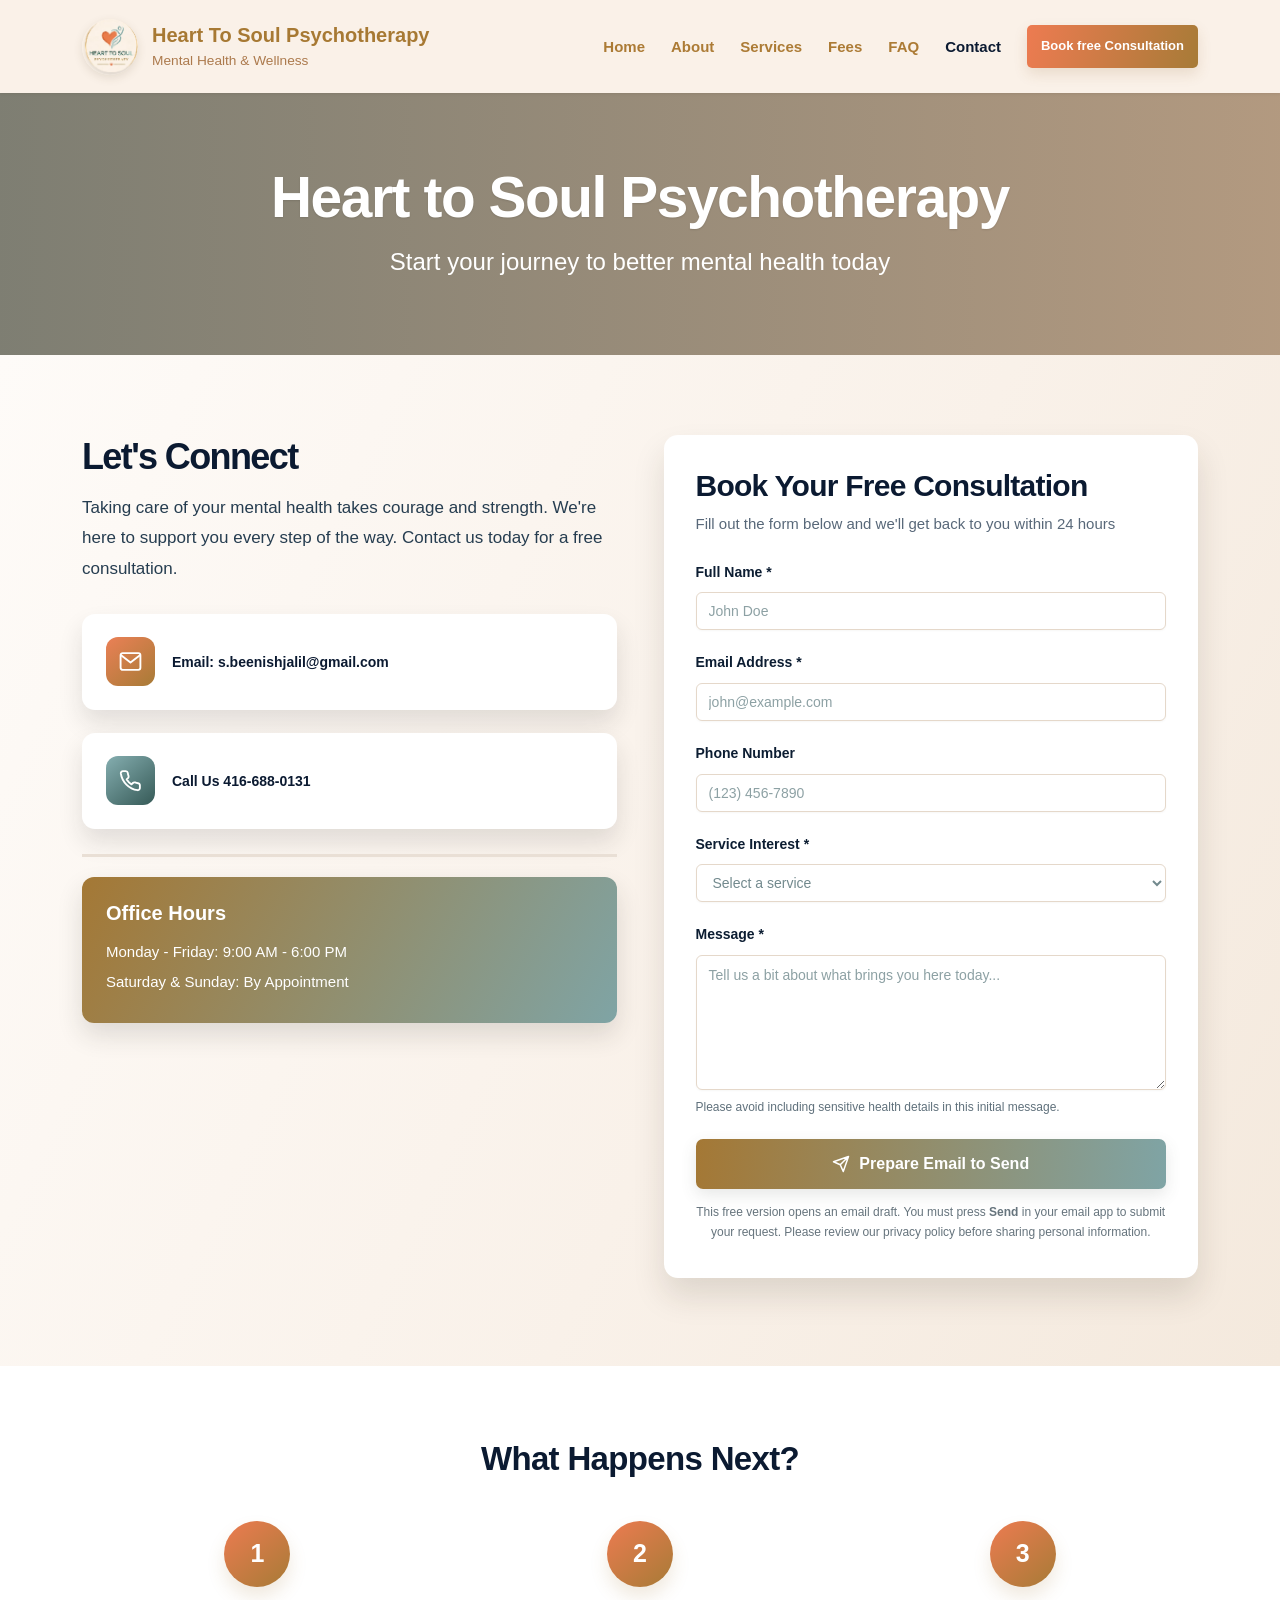
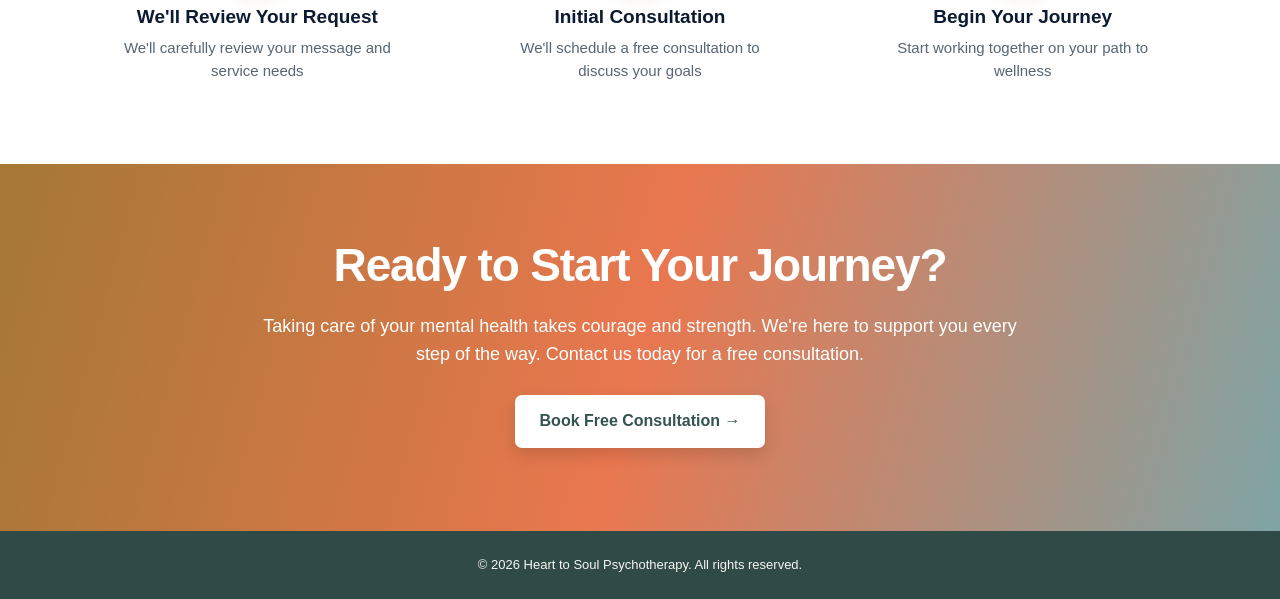
<file: contact.html>
<!doctype html>
<html lang="en-CA">
<head>
<meta charset="utf-8">
<meta name="viewport" content="width=device-width,initial-scale=1">
<meta name="description" content="Contact Heart to Soul Psychotherapy for individual therapy, family therapy, parental consultation and a free consultation request.">
<title>Contact | Heart to Soul Psychotherapy</title>
<style>
  :root{--ink:#0b1a31;--gold:#a47835;--rust:#e9774f;--teal:#7fa4a5;--forest:#3f625e;--paper:#fcf6f0;--muted:#4e6171}
  *{box-sizing:border-box}
  html{scroll-behavior:smooth}
  body{margin:0;font-family:Inter,"Segoe UI",Arial,sans-serif;color:var(--ink);background:#fff;line-height:1.55}
  a{color:inherit}
  button,input,select,textarea{font:inherit}
  button{cursor:pointer}
  :is(a,button,input,select,textarea):focus-visible{outline:3px solid #e9774f;outline-offset:3px}
  .site-header{position:sticky;top:0;z-index:10;background:#faf1e8;box-shadow:0 1px 3px rgba(47,33,20,.09)}
  .header-inner{max-width:1200px;min-height:93px;margin:auto;padding:11px 42px;display:flex;align-items:center;justify-content:space-between;gap:22px}
  .brand{display:flex;align-items:center;gap:14px;text-decoration:none;min-width:0}
  .brand-img{width:56px;height:56px;flex:0 0 56px;border-radius:50%;object-fit:cover;box-shadow:0 3px 10px rgba(86,72,42,.13)}
  .brand-title{display:block;font-size:20px;color:#a77933;font-weight:750;line-height:1.24;white-space:nowrap}
  .brand-subtitle{display:block;font-size:13.7px;color:#ac7a4d;line-height:1.4;margin-top:3px;white-space:nowrap}
  .site-nav{display:flex;align-items:center;gap:26px;white-space:nowrap}
  .site-nav a{text-decoration:none;color:#ac7b35;font-size:15px;font-weight:550}
  .site-nav a:hover,.site-nav a[aria-current=page]{color:#0b1a31}
  .site-nav .nav-book{font-size:13px;font-weight:700;color:white;border-radius:5px;background:linear-gradient(105deg,#ed7b51,#a77b37);padding:11px 14px;box-shadow:0 6px 14px rgba(141,93,39,.15)}
  .site-nav .nav-book:hover{color:#fff;filter:brightness(.97)}
  .hero{position:relative;background:linear-gradient(90deg,rgba(57,57,39,.65),rgba(123,80,36,.58)),url('https://images.unsplash.com/photo-1516321497487-e288fb19713f?w=1600&q=80') center 50%/cover;min-height:262px;display:flex;align-items:center;justify-content:center;text-align:center;color:#fff}
  .hero-inner{width:100%;padding:49px 20px 55px}
  .hero h1{font-size:clamp(2.2rem,5.25vw,3.55rem);margin:0 0 9px;font-weight:800;letter-spacing:-.025em;line-height:1.26;text-shadow:0 1px 2px rgba(0,0,0,.11)}
  .hero p{font-size:clamp(1.05rem,2.15vw,1.5rem);margin:8px 0 0;color:#fff;font-weight:500}
  .contact-section{background:linear-gradient(115deg,#fefbf8 0%,#f9f1e9 58%,#f4e9dd 100%);padding:80px 0 88px}
  .container{max-width:1200px;margin:0 auto;padding:0 42px}
  .contact-grid{display:grid;grid-template-columns:minmax(0,1fr) minmax(0,1fr);gap:47px;align-items:start}
  .intro h2{font-size:36px;line-height:1.2;margin:0 0 15px;font-weight:750;letter-spacing:-.045em}
  .intro p{font-size:17px;line-height:1.78;margin:0 0 30px;max-width:530px;color:#263d50}
  .info-cards{display:grid;gap:23px}
  .info-card{display:flex;align-items:center;gap:17px;min-height:96px;padding:21px 24px;border-radius:13px;background:#fff;box-shadow:0 13px 24px rgba(31,35,32,.12)}
  .info-icon{width:49px;height:49px;flex:0 0 49px;border-radius:12px;background:linear-gradient(140deg,#eb8056,#a77b36);display:grid;place-items:center;color:#fff}
  .info-icon.phone{background:linear-gradient(140deg,#85aeb0,#365a57)}
  .info-icon svg{width:25px;height:25px;fill:none;stroke:currentColor;stroke-width:1.8;stroke-linecap:round;stroke-linejoin:round}
  .info-card .info-text{font-size:14px;font-weight:650;line-height:1.6;overflow-wrap:anywhere}
  .info-card a{text-decoration:none}
  .info-card a:hover{text-decoration:underline}
  .card-rule{border:0;border-top:3px solid #e9dfd5;margin:2px 0 0}
  .hours{margin-top:-3px;border-radius:12px;color:white;padding:21px 24px 23px;background:linear-gradient(120deg,#a47835,#7fa4a5);box-shadow:0 12px 26px rgba(39,41,34,.14)}
  .hours h3{font-size:20px;margin:0 0 11px;font-weight:750}
  .hours p{margin:7px 0;font-size:15px;color:#fff}
  .form-card{background:#fff;border-radius:14px;padding:32px 32px 35px;box-shadow:0 18px 32px rgba(46,37,27,.13)}
  .form-card h2{font-weight:750;font-size:30px;line-height:1.25;margin:0 0 7px;letter-spacing:-.025em}
  .form-lead{font-size:15px;line-height:1.6;color:#586879;margin:0 0 26px}
  .field{margin-bottom:22px}
  .field label{display:block;color:#0c1d32;font-weight:650;font-size:14px;margin:0 0 9px}
  .field :is(input,select,textarea){display:block;width:100%;padding:9px 12px;border:1px solid #e5d8ca;color:#152c3e;border-radius:6px;box-shadow:0 1px 2px rgba(51,40,30,.04);background:#fff;font-size:14px}
  .field input,.field select{height:38px}
  .field textarea{min-height:135px;resize:vertical}
  .field :is(input,select,textarea)::placeholder{color:#8da1a4;opacity:1}
  .field select:invalid{color:#738a8e}
  .field select option{color:#102135}
  .field :is(input,select,textarea):focus{border-color:#a1c1c0;outline:2px solid #b9d2d0;outline-offset:1px}
  .field-hint{font-size:12px;line-height:1.55;color:#60717c;margin:8px 0 0}
  .form-submit{border:0;width:100%;border-radius:7px;padding:13px 18px;display:flex;gap:9px;justify-content:center;align-items:center;color:#fff;font-size:16px;font-weight:700;background:linear-gradient(95deg,#a47835,#7fa4a5);box-shadow:0 6px 16px rgba(67,79,67,.13)}
  .form-submit svg{width:18px;height:18px;fill:none;stroke:currentColor;stroke-width:2;stroke-linecap:round;stroke-linejoin:round}
  .form-submit:hover{filter:brightness(.96)}
  .form-note{font-size:12px;color:#66747d;text-align:center;line-height:1.65;margin:14px 0 0}
  .form-feedback{display:none;padding:12px 14px;background:#f2f8f5;color:#2f5644;border:1px solid #bbd8c9;border-radius:8px;margin:14px 0 0;font-size:13px}
  .what-next{background:#fff;text-align:center;padding:73px 0 82px}
  .what-next h2{font-size:33px;letter-spacing:-.02em;line-height:1.2;margin:0 0 42px}
  .step-grid{display:grid;grid-template-columns:repeat(3,minmax(0,1fr));gap:32px}
  .step-num{width:66px;height:66px;border-radius:50%;margin:0 auto 15px;display:grid;place-items:center;color:white;font-size:25px;font-weight:700;background:linear-gradient(140deg,#ed7b51,#a77b36);box-shadow:0 10px 18px #a477342a}
  .step h3{font-size:19px;margin:0 0 5px}.step p{font-size:15px;color:#566674;max-width:280px;margin:0 auto}
  .cta{background:linear-gradient(105deg,#a47835,#e9774f,#7fa4a5);color:white;padding:74px 0 83px;text-align:center}
  .cta h2{font-size:clamp(30px,4vw,46px);letter-spacing:-.025em;margin:0 0 18px;line-height:1.2}
  .cta p{font-size:18px;max-width:770px;margin:0 auto 26px;line-height:1.6}
  .cta a{display:inline-block;background:#fff;color:#34534e;font-weight:750;text-decoration:none;padding:14px 25px;border-radius:7px;box-shadow:0 7px 16px #0002}
  .footer{background:#304b47;color:#f6f5f3;text-align:center;padding:24px 20px;font-size:13px}
  .footer p{margin:0}
  .back-top{position:fixed;right:22px;bottom:22px;z-index:12;width:43px;height:43px;border:0;border-radius:50%;background:#476c66;color:#fff;font-size:24px;opacity:0;pointer-events:none;box-shadow:0 5px 17px #0003;transition:opacity .2s}
  .back-top.visible{opacity:1;pointer-events:auto}
  @media(max-width:1080px){.header-inner{flex-wrap:wrap;justify-content:center;padding:11px 25px}.site-nav{gap:18px}.container{padding:0 34px}.contact-grid{gap:35px}.form-card{padding:27px}.brand-title{font-size:19px}}
  @media(max-width:760px){.header-inner{min-height:auto}.site-nav{gap:14px;justify-content:center;flex-wrap:wrap}.site-nav a{font-size:14px}.site-nav .nav-book{font-size:12px}.contact-grid{grid-template-columns:1fr;gap:32px}.contact-section{padding:50px 0 66px}.hero{min-height:220px}.hero h1{font-size:clamp(30px,5.7vw,48px)}.intro p{margin-bottom:23px}.step-grid{grid-template-columns:1fr;gap:38px}.what-next{padding:62px 0}.form-card{padding:28px}.cta{padding:60px 0}}
  @media(max-width:480px){.container{padding:0 19px}.header-inner{padding:12px 10px}.brand{gap:10px}.brand-img{width:49px;height:49px;flex-basis:49px}.brand-title{font-size:17px}.brand-subtitle{font-size:12px}.site-nav{gap:9px 13px}.site-nav a{font-size:12px}.site-nav .nav-book{padding:8px 9px}.intro h2{font-size:31px}.info-card{padding:18px}.form-card{padding:22px}.form-card h2{font-size:25px}.hero-inner{padding:43px 14px}}
  @media(prefers-reduced-motion:reduce){html{scroll-behavior:auto}.back-top{transition:none}}
</style>
</head>
<body>
<header class="site-header">
 <div class="header-inner">
  <a href="index.html" class="brand" aria-label="Heart to Soul Psychotherapy home">
   <img class="brand-img" alt="Heart to Soul Psychotherapy logo" src="[data-uri]">
   <span><span class="brand-title">Heart To Soul Psychotherapy</span><span class="brand-subtitle">Mental Health &amp; Wellness</span></span>
  </a>
  <nav class="site-nav" aria-label="Main navigation">
   <a href="index.html">Home</a><a href="about.html">About</a><a href="services.html">Services</a><a href="fees.html">Fees</a><a href="faq.html">FAQ</a><a href="contact.html" aria-current="page">Contact</a><a href="contact.html#consultation-form" class="nav-book">Book free Consultation</a>
  </nav>
 </div>
</header>
<main>
 <section class="hero" aria-label="Heart to Soul Psychotherapy">
  <div class="hero-inner"><h1>Heart to Soul Psychotherapy</h1><p>Start your journey to better mental health today</p></div>
 </section>
 <section class="contact-section" aria-label="Contact information and consultation request">
  <div class="container contact-grid">
   <div>
    <div class="intro"><h2>Let's Connect</h2><p>Taking care of your mental health takes courage and strength. We're here to support you every step of the way. Contact us today for a free consultation.</p></div>
    <div class="info-cards">
     <div class="info-card"><span class="info-icon" aria-hidden="true"><svg viewBox="0 0 24 24"><rect x="2.5" y="4" width="19" height="16" rx="2"/><path d="m3 6 9 7 9-7"/></svg></span><span class="info-text">Email: <a href="mailto:s.beenishjalil@gmail.com">s.beenishjalil@gmail.com</a></span></div>
     <div class="info-card"><span class="info-icon phone" aria-hidden="true"><svg viewBox="0 0 24 24"><path d="M21 16.6v2.7a2 2 0 0 1-2.2 2A19 19 0 0 1 2.7 5.2 2 2 0 0 1 4.7 3h2.7a2 2 0 0 1 2 1.7c.1 1 .3 2 .7 2.9a2 2 0 0 1-.5 2.1l-1.3 1.3a15.5 15.5 0 0 0 4.7 4.7l1.3-1.3a2 2 0 0 1 2.1-.5c.9.4 1.9.6 2.9.7a2 2 0 0 1 1.7 1.7Z"/></svg></span><span class="info-text">Call Us <a href="tel:+14166880131">416-688-0131</a></span></div>
     <hr class="card-rule">
     <div class="hours"><h3>Office Hours</h3><p>Monday - Friday: 9:00 AM - 6:00 PM</p><p>Saturday &amp; Sunday: By Appointment</p></div>
    </div>
   </div>
   <div class="form-card" id="consultation-form">
    <h2>Book Your Free Consultation</h2>
    <p class="form-lead">Fill out the form below and we'll get back to you within 24 hours</p>
    <form id="contact-form">
     <div class="field"><label for="name">Full Name *</label><input id="name" name="name" type="text" autocomplete="name" maxlength="120" placeholder="John Doe" required></div>
     <div class="field"><label for="email">Email Address *</label><input id="email" name="email" type="email" autocomplete="email" maxlength="254" placeholder="john@example.com" required></div>
     <div class="field"><label for="phone">Phone Number</label><input id="phone" name="phone" type="tel" autocomplete="tel" maxlength="40" placeholder="(123) 456-7890"></div>
     <div class="field"><label for="service">Service Interest *</label><select id="service" name="service" required><option value="" disabled selected>Select a service</option><option>Individual Therapy</option><option>Family Therapy</option><option>Parental Consultation</option><option>Community Programs</option><option>Organizational Support</option><option>Not Sure / General Inquiry</option></select></div>
     <div class="field"><label for="message">Message *</label><textarea id="message" name="message" placeholder="Tell us a bit about what brings you here today..." maxlength="750" required></textarea><p class="field-hint">Please avoid including sensitive health details in this initial message.</p></div>
     <button class="form-submit" type="submit"><svg viewBox="0 0 24 24" aria-hidden="true"><path d="m22 2-7 20-4-9-9-4 20-7ZM22 2 11 13"/></svg>Prepare Email to Send</button>
     <p class="form-note">This free version opens an email draft. You must press <strong>Send</strong> in your email app to submit your request. Please review our privacy policy before sharing personal information.</p>
     <div class="form-feedback" id="form-feedback" role="status" aria-live="polite">An email draft should open in your email app. Please press <strong>Send</strong> there to finish. If nothing opens, email <a href="mailto:s.beenishjalil@gmail.com">s.beenishjalil@gmail.com</a> directly.</div>
    </form>
   </div>
  </div>
 </section>
 <section class="what-next"><div class="container"><h2>What Happens Next?</h2><div class="step-grid">
  <div class="step"><div class="step-num">1</div><h3>We'll Review Your Request</h3><p>We'll carefully review your message and service needs</p></div>
  <div class="step"><div class="step-num">2</div><h3>Initial Consultation</h3><p>We'll schedule a free consultation to discuss your goals</p></div>
  <div class="step"><div class="step-num">3</div><h3>Begin Your Journey</h3><p>Start working together on your path to wellness</p></div>
 </div></div></section>
 <section class="cta"><div class="container"><h2>Ready to Start Your Journey?</h2><p>Taking care of your mental health takes courage and strength. We're here to support you every step of the way. Contact us today for a free consultation.</p><a href="#consultation-form">Book Free Consultation →</a></div></section>
</main>
<footer class="footer"><p>© <span id="current-year">2026</span> Heart to Soul Psychotherapy. All rights reserved.</p></footer>
<button class="back-top" id="back-top" aria-label="Back to top" type="button">↑</button>
<script>
(function(){
 document.getElementById('current-year').textContent=new Date().getFullYear();
 const up=document.getElementById('back-top');
 window.addEventListener('scroll',()=>up.classList.toggle('visible',window.scrollY>480),{passive:true});
 up.addEventListener('click',()=>window.scrollTo({top:0,behavior:'smooth'}));
 document.getElementById('contact-form').addEventListener('submit',function(event){
  event.preventDefault();if(!this.reportValidity())return;
  const data=new FormData(this);
  const body=['Name: '+data.get('name'),'Email: '+data.get('email'),'Phone: '+(data.get('phone')||'Not provided'),'Service Interest: '+data.get('service'),'','Message:',data.get('message')].join('\n');
  const subject='Free Consultation Request - '+data.get('name');
  document.getElementById('form-feedback').style.display='block';
  window.location.href='mailto:s.beenishjalil@gmail.com?subject='+encodeURIComponent(subject)+'&body='+encodeURIComponent(body);
 });
})();
</script>
</body>
</html>
</file>
